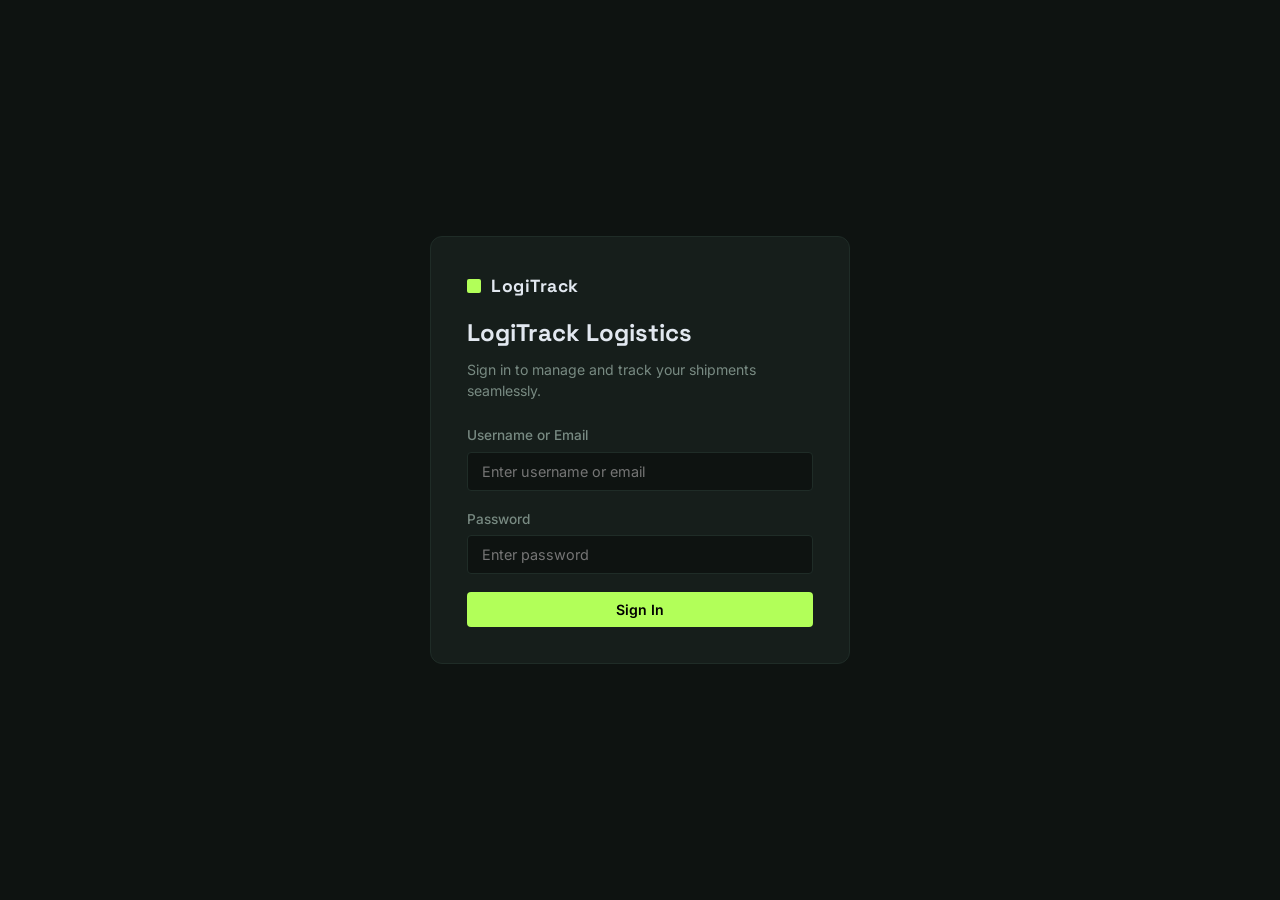
<file: LogiTrackWebV1.0/wwwroot/index.html>
<!DOCTYPE html>
<html lang="en">
<head>
    <meta charset="UTF-8" />
    <meta name="viewport" content="width=device-width, initial-scale=1.0" />
    <title>LogiTrack — Customer Portal</title>
    <link rel="preconnect" href="https://fonts.googleapis.com" />
    <link rel="preconnect" href="https://fonts.gstatic.com" crossorigin />
    <link href="https://fonts.googleapis.com/css2?family=Space+Grotesk:wght@500;600;700&family=Inter:wght@400;500;600&family=IBM+Plex+Mono:wght@500&display=swap" rel="stylesheet" />
    <link rel="stylesheet" href="styles.css" />
</head>
<body>

    <!-- Auth / Login Panel -->
    <main id="view-login" class="login">
        <div class="login__panel">
            <div class="brand">
                <span class="brand__mark" aria-hidden="true"></span>
                <span class="brand__name">LogiTrack</span>
            </div>
            <h1 class="login__title">LogiTrack Logistics</h1>
            <p class="login__sub">Sign in to manage and track your shipments seamlessly.</p>

            <div class="field">
                <label for="login-username">Username or Email</label>
                <input id="login-username" type="text" placeholder="Enter username or email" />
            </div>
            <div class="field">
                <label for="login-password">Password</label>
                <input id="login-password" type="password" placeholder="Enter password" />
            </div>

            <button id="btn-login" class="btn btn--primary btn--block">Sign In</button>
            <p id="login-error" class="form-error" hidden></p>
        </div>
    </main>

    <!-- Main App Panel -->
    <div id="view-app" class="app" hidden>
        <header class="topbar">
            <div class="brand">
                <span class="brand__mark" aria-hidden="true"></span>
                <span class="brand__name">LogiTrack</span>
                <small style="font-size: 0.75rem; color: var(--text-muted);">[Customer Portal]</small>
            </div>
            <div class="topbar__user">
                <span id="user-name" class="topbar__who">User</span>
                <button id="btn-logout" class="btn btn--ghost">Sign out</button>
            </div>
        </header>

        <nav class="tabs" role="tablist">
            <button class="tab is-active" data-tab="new">New Shipment</button>
            <button class="tab" data-tab="list">My Requests</button>
            <button class="tab" data-tab="track">Track Shipment</button>
        </nav>

        <!-- Tab 1: Create Shipment -->
        <section id="panel-new" class="panel">
            <div class="grid">
                <div class="card">
                    <h2 class="card__title">Request a Shipment</h2>
                    <p class="card__hint">Provide shipment details to generate an instant route and price estimate.</p>

                    <div class="field">
                        <label for="req-weight">Weight (kg)</label>
                        <input id="req-weight" type="number" min="0.1" step="0.1" placeholder="e.g. 10.5" />
                    </div>
                    <div class="field">
                        <label for="req-warehouse">Collect From (Warehouse)</label>
                        <select id="req-warehouse"><option value="">Select origin warehouse</option></select>
                    </div>
                    <div class="field">
                        <label for="req-station">Deliver To (Station)</label>
                        <select id="req-station"><option value="">Select destination station</option></select>
                    </div>
                    <div class="field">
                        <label for="req-date">Scheduled Date</label>
                        <input id="req-date" type="date" />
                    </div>

                    <div class="actions">
                        <button id="btn-quote" class="btn btn--outline">Calculate Price</button>
                        <button id="btn-submit" class="btn btn--primary" disabled>Submit Request</button>
                    </div>
                </div>

                <aside class="card card--quote">
                    <div class="quote__empty" id="quote-empty">
                        <p>Fill out the form to calculate fee breakdowns.</p>
                    </div>
                    <div class="quote__body" id="quote-body" hidden>
                        <span class="quote__label">Estimated Total</span>
                        <div class="quote__total"><span id="quote-total">0.00</span> <span class="quote__ccy">EGP</span></div>
                        <dl class="quote__lines">
                            <div><dt>Base Fee</dt><dd id="q-base">—</dd></div>
                            <div><dt>Weight Rate</dt><dd id="q-weight">—</dd></div>
                        </dl>
                    </div>
                </aside>
            </div>
        </section>

        <!-- Tab 2: User Shipments List -->
        <section id="panel-list" class="panel" hidden>
            <div class="panel__head">
                <h2 class="card__title">My Shipments</h2>
                <button id="btn-refresh-user" class="btn btn--ghost">Refresh</button>
            </div>
            <div id="requests-empty" class="quote__empty" hidden>
                <p>No active shipment requests found.</p>
            </div>
            <div class="table-container">
                <table class="data-table">
                    <thead>
                        <tr>
                            <th>Tracking #</th>
                            <th>Route</th>
                            <th>Weight</th>
                            <th>Status</th>
                            <th>Action</th>
                        </tr>
                    </thead>
                    <tbody id="user-shipments-body"></tbody>
                </table>
            </div>
        </section>

        <!-- Tab 3: Track Shipment -->
        <section id="panel-track" class="panel" hidden>
            <div class="card">
                <h2 class="card__title">Track Shipment Status</h2>
                <div class="field" style="margin-top: 15px;">
                    <input id="track-input" type="text" placeholder="Enter Tracking Number (e.g., LT-20260911-AB12CD)" />
                </div>
                <button id="btn-track" class="btn btn--primary">Search Track</button>
                <div id="track-result" style="margin-top: 20px;" hidden></div>
            </div>
        </section>
    </div>

    <script src="auth.js"></script>
    <script src="app.js"></script>
</body>
</html>
</file>
<file: LogiTrackWebV1.0/wwwroot/styles.css>
/* ============================================================
   LogiTrack Unified Stylesheet (styles.css)
   ============================================================ */

[hidden] {
    display: none !important;
}

:root {
    --bg-dark: #0e1311;
    --bg-card: #161e1b;
    --border-color: #1f2c27;
    --text-main: #e2e8f0;
    --text-muted: #788a82;
    --accent-primary: #B2FF59;
    --accent-hover: #9ce63c;
    --danger: #ef4444;
    --warning: #f59e0b;
    --info: #3b82f6;
    --font-family: 'Inter', system-ui, -apple-system, sans-serif;
    --font-heading: 'Space Grotesk', system-ui, sans-serif;
    --font-mono: 'IBM Plex Mono', monospace;
    --radius-sm: 4px;
    --radius-md: 8px;
    --radius-lg: 12px;
    --transition: all 0.2s ease-in-out;
}

* {
    box-sizing: border-box;
    margin: 0;
    padding: 0;
}

body {
    background-color: var(--bg-dark);
    color: var(--text-main);
    font-family: var(--font-family);
    font-size: 14px;
    line-height: 1.5;
    min-height: 100vh;
}

a {
    color: var(--accent-primary);
    text-decoration: none;
}

/* --- Brand --- */
.brand {
    display: flex;
    align-items: center;
    gap: 10px;
    font-family: var(--font-heading);
    font-weight: 700;
    letter-spacing: 0.5px;
    color: var(--text-main);
}

.brand__mark {
    width: 14px;
    height: 14px;
    background-color: var(--accent-primary);
    border-radius: 2px;
    display: inline-block;
}

.brand__name {
    font-size: 1.1rem;
}

/* --- Topbar & Header Navigation --- */
.app-header,
.topbar {
    display: flex;
    justify-content: space-between;
    align-items: center;
    padding: 16px 24px;
    background-color: var(--bg-card);
    border-bottom: 1px solid var(--border-color);
}

.user-info,
.topbar__user {
    display: flex;
    align-items: center;
    gap: 16px;
    color: var(--text-muted);
    font-weight: 500;
}

.tabs {
    display: flex;
    gap: 8px;
    padding: 12px 24px;
    background-color: var(--bg-dark);
    border-bottom: 1px solid var(--border-color);
}

.tab,
.nav-item {
    background: transparent;
    border: none;
    color: var(--text-muted);
    padding: 8px 16px;
    border-radius: var(--radius-md);
    font-weight: 500;
    cursor: pointer;
    transition: var(--transition);
}

    .tab.is-active,
    .tab:hover,
    .nav-item.active {
        background-color: var(--bg-card);
        color: var(--accent-primary);
    }

/* --- Layout Grid --- */
.app,
.app-container {
    max-width: 1100px;
    margin: 0 auto;
    padding: 24px;
}

.panel {
    background-color: var(--bg-card);
    border: 1px solid var(--border-color);
    border-radius: var(--radius-lg);
    padding: 24px;
    margin-bottom: 24px;
}

.panel__head {
    display: flex;
    justify-content: space-between;
    align-items: center;
    margin-bottom: 20px;
    gap: 16px;
    flex-wrap: wrap;
}

.grid {
    display: grid;
    grid-template-columns: 1fr 340px;
    gap: 24px;
}

@media (max-width: 768px) {
    .grid {
        grid-template-columns: 1fr;
    }
}

/* --- Cards & Panels --- */
.card {
    background-color: var(--bg-card);
    border: 1px solid var(--border-color);
    border-radius: var(--radius-lg);
    padding: 24px;
}

.card__title,
h2,
h3 {
    font-family: var(--font-heading);
    color: var(--text-main);
    margin-bottom: 8px;
}

.card__hint {
    color: var(--text-muted);
    margin-bottom: 24px;
    font-size: 0.9rem;
}

/* --- Inputs & Form Fields --- */
.field {
    display: flex;
    flex-direction: column;
    gap: 6px;
    margin-bottom: 18px;
}

    .field label {
        font-size: 0.85rem;
        font-weight: 500;
        color: var(--text-muted);
    }

.field__note {
    font-size: 0.75rem;
    color: var(--text-muted);
    margin-top: 2px;
}

input[type="text"],
input[type="number"],
input[type="password"],
input[type="date"],
input[type="email"],
select,
textarea {
    background-color: var(--bg-dark);
    border: 1px solid var(--border-color);
    color: var(--text-main);
    padding: 10px 14px;
    border-radius: var(--radius-sm);
    outline: none;
    font-family: inherit;
    font-size: 0.9rem;
    width: 100%;
    transition: var(--transition);
}

    input:focus,
    select:focus,
    textarea:focus {
        border-color: var(--accent-primary);
    }

/* --- Buttons --- */
button {
    font-family: inherit;
    cursor: pointer;
    border: none;
    border-radius: var(--radius-sm);
    transition: var(--transition);
}

.actions {
    display: flex;
    gap: 12px;
    margin-top: 24px;
    flex-wrap: wrap;
}

.btn,
.btn-action {
    padding: 9px 16px;
    font-size: 0.88rem;
    font-weight: 600;
    display: inline-flex;
    align-items: center;
    justify-content: center;
    border-radius: var(--radius-sm);
    text-decoration: none;
}

.btn--primary,
.btn-add {
    background-color: var(--accent-primary);
    color: #000;
}

    .btn--primary:hover:not(:disabled),
    .btn-add:hover {
        background-color: var(--accent-hover);
    }

.btn--outline,
.btn-edit {
    background: transparent;
    border: 1px solid var(--border-color);
    color: var(--text-main);
}

    .btn--outline:hover,
    .btn-edit:hover {
        background-color: var(--border-color);
        border-color: var(--text-muted);
    }

.btn-delete {
    background-color: rgba(239, 68, 68, 0.15);
    color: var(--danger);
    border: 1px solid rgba(239, 68, 68, 0.3);
}

    .btn-delete:hover {
        background-color: var(--danger);
        color: #fff;
    }

.btn--ghost,
.btn-secondary {
    background: transparent;
    color: var(--text-muted);
    border: 1px solid var(--border-color);
}

    .btn--ghost:hover,
    .btn-secondary:hover {
        color: var(--text-main);
        background-color: var(--border-color);
    }

.btn--block {
    width: 100%;
}

.btn:disabled {
    opacity: 0.4;
    cursor: not-allowed;
}

/* --- Inline row-action buttons (tables in all portals) --- */
.btn-action {
    padding: 6px 12px;
    font-size: 0.78rem;
    font-weight: 600;
    border-radius: var(--radius-sm);
}

.btn-view {
    background: transparent;
    border: 1px solid var(--info);
    color: var(--info);
}

    .btn-view:hover {
        background: rgba(59, 130, 246, 0.15);
    }

.row-actions {
    display: flex;
    gap: 6px;
    flex-wrap: wrap;
}

/* --- Quotes & Sidebars --- */
.card--quote {
    background-color: #111815;
}

.quote__empty {
    display: flex;
    flex-direction: column;
    align-items: center;
    justify-content: center;
    text-align: center;
    min-height: 200px;
    color: var(--text-muted);
}

.quote__label {
    font-size: 0.8rem;
    text-transform: uppercase;
    color: var(--text-muted);
    letter-spacing: 0.5px;
}

.quote__total {
    font-size: 2.2rem;
    font-weight: 700;
    font-family: var(--font-mono);
    color: var(--accent-primary);
    margin: 6px 0 16px;
}

.quote__ccy {
    font-size: 1rem;
    color: var(--text-muted);
}

.quote__lines {
    display: flex;
    flex-direction: column;
    gap: 8px;
    border-top: 1px solid var(--border-color);
    padding-top: 12px;
}

    .quote__lines div {
        display: flex;
        justify-content: space-between;
        font-size: 0.85rem;
    }

    .quote__lines dt {
        color: var(--text-muted);
    }

    .quote__lines dd {
        font-family: var(--font-mono);
    }

/* --- Login Panel --- */
.login {
    display: flex;
    align-items: center;
    justify-content: center;
    min-height: 100vh;
    padding: 24px;
}

.login__panel {
    background-color: var(--bg-card);
    border: 1px solid var(--border-color);
    border-radius: var(--radius-lg);
    padding: 36px;
    width: 100%;
    max-width: 420px;
}

.login__title {
    font-family: var(--font-heading);
    font-size: 1.5rem;
    margin: 16px 0 8px;
}

.login__sub {
    color: var(--text-muted);
    font-size: 0.88rem;
    margin-bottom: 24px;
}

.form-error {
    color: var(--danger);
    font-size: 0.8rem;
    margin-top: 8px;
}

/* --- Dashboard / Metrics --- */
.dashboard {
    display: flex;
    min-height: 100vh;
}

.sidebar {
    width: 260px;
    background-color: var(--bg-card);
    border-right: 1px solid var(--border-color);
    padding: 20px;
    display: flex;
    flex-direction: column;
    justify-content: space-between;
}

.main-content {
    flex: 1;
    padding: 30px;
    overflow-y: auto;
}

.stats-grid {
    display: grid;
    grid-template-columns: repeat(auto-fit, minmax(200px, 1fr));
    gap: 16px;
    margin-bottom: 24px;
}

.stat-card {
    background-color: var(--bg-card);
    border: 1px solid var(--border-color);
    border-radius: var(--radius-md);
    padding: 20px;
}

.stat-title {
    color: var(--text-muted);
    font-size: 0.85rem;
    margin-bottom: 5px;
}

.stat-value {
    font-size: 1.8rem;
    font-weight: 700;
    font-family: var(--font-mono);
    color: var(--accent-primary);
}

    .stat-value.pending {
        color: var(--warning);
    }

    .stat-value.completed {
        color: var(--accent-primary);
    }

/* --- Data Tables --- */
.table-container {
    background-color: var(--bg-card);
    border: 1px solid var(--border-color);
    border-radius: var(--radius-md);
    overflow-x: auto;
}

table,
.data-table {
    width: 100%;
    border-collapse: collapse;
    text-align: left;
}

th,
td {
    padding: 14px 18px;
    border-bottom: 1px solid var(--border-color);
}

th {
    background-color: #111815;
    color: var(--text-muted);
    font-size: 0.8rem;
    text-transform: uppercase;
    letter-spacing: 0.5px;
}

/* --- Badges --- */
.badge {
    padding: 4px 8px;
    border-radius: var(--radius-sm);
    font-size: 0.75rem;
    font-weight: 600;
    display: inline-block;
}

.badge-pending {
    background-color: rgba(245, 158, 11, 0.15);
    color: var(--warning);
    border: 1px solid rgba(245, 158, 11, 0.3);
}

.badge-in-transit {
    background-color: rgba(59, 130, 246, 0.15);
    color: var(--info);
    border: 1px solid rgba(59, 130, 246, 0.3);
}

.badge-delivered {
    background-color: rgba(178, 255, 89, 0.15);
    color: var(--accent-primary);
    border: 1px solid rgba(178, 255, 89, 0.3);
}

/* --- Modals --- */
.modal {
    position: fixed;
    top: 0;
    left: 0;
    width: 100vw;
    height: 100vh;
    background-color: rgba(0, 0, 0, 0.8);
    display: flex;
    align-items: center;
    justify-content: center;
    z-index: 1000;
    padding: 16px;
}

.modal-content {
    background-color: var(--bg-card);
    border: 1px solid var(--border-color);
    border-radius: var(--radius-lg);
    padding: 25px;
    width: 450px;
    max-width: 90vw;
    max-height: 90vh;
    overflow-y: auto;
}

    .modal-content.wide {
        width: 560px;
    }

/* --- Form grid (used in admin/driver modals) --- */
.form-grid {
    display: grid;
    grid-template-columns: 1fr 1fr;
    gap: 16px 18px;
}

    .form-grid .field.full {
        grid-column: 1 / -1;
    }

@media (max-width: 600px) {
    .form-grid {
        grid-template-columns: 1fr;
    }
}

/* --- Timeline (tracking modal) --- */
.timeline {
    display: flex;
    flex-direction: column;
    gap: 0;
    margin-top: 12px;
}

.timeline-item {
    position: relative;
    padding: 4px 0 18px 24px;
    border-left: 2px solid var(--border-color);
}

    .timeline-item:last-child {
        border-left-color: transparent;
        padding-bottom: 0;
    }

    .timeline-item::before {
        content: '';
        position: absolute;
        left: -6px;
        top: 4px;
        width: 10px;
        height: 10px;
        border-radius: 50%;
        background: var(--accent-primary);
    }

.timeline-station {
    font-weight: 600;
    color: var(--text-main);
}

.timeline-info {
    color: var(--text-muted);
    font-size: 0.85rem;
    margin-top: 2px;
}

.timeline-time {
    color: var(--text-muted);
    font-size: 0.75rem;
    margin-top: 2px;
    font-family: var(--font-mono);
}

.muted-note {
    color: var(--text-muted);
    font-size: 0.8rem;
    margin-top: 6px;
}

/* --- Tracking route line (used by script.js / future) --- */
.route-progress {
    position: relative;
    height: 4px;
    background: var(--border-color);
    border-radius: 2px;
    margin: 24px 0;
    overflow: hidden;
}

.route-progress__bar {
    position: absolute;
    left: 0;
    top: 0;
    height: 100%;
    background: var(--accent-primary);
    transition: width 0.3s ease-in-out;
}

.route-stations {
    display: flex;
    justify-content: space-between;
    align-items: flex-start;
    gap: 8px;
    margin-top: 12px;
}

.station-wrapper {
    display: flex;
    flex-direction: column;
    align-items: center;
    gap: 6px;
    flex: 1;
    min-width: 0;
}

.station-point {
    width: 28px;
    height: 28px;
    border-radius: 50%;
    background: var(--bg-dark);
    border: 2px solid var(--border-color);
    color: var(--text-muted);
    display: flex;
    align-items: center;
    justify-content: center;
    font-size: 0.75rem;
    font-weight: 600;
    cursor: pointer;
    transition: var(--transition);
}

    .station-point.completed {
        background: var(--accent-primary);
        border-color: var(--accent-primary);
        color: #000;
    }

    .station-point.active {
        background: var(--bg-card);
        border-color: var(--accent-primary);
        color: var(--accent-primary);
        box-shadow: 0 0 0 4px rgba(178, 255, 89, 0.15);
    }

.station-label {
    font-size: 0.72rem;
    color: var(--text-muted);
    text-align: center;
    word-break: break-word;
    line-height: 1.2;
}

/* --- Small tags used in tables (legacy script.js) --- */
.id-tag {
    display: inline-block;
    padding: 2px 6px;
    background: var(--bg-dark);
    border: 1px solid var(--border-color);
    border-radius: var(--radius-sm);
    font-family: var(--font-mono);
    font-size: 0.75rem;
    color: var(--text-muted);
}

.tracking-tag {
    display: inline-block;
    margin-left: 6px;
    font-family: var(--font-mono);
    font-size: 0.78rem;
    color: var(--accent-primary);
}

/* --- Utility spacing --- */
.mt-8 {
    margin-top: 8px;
}

.mt-16 {
    margin-top: 16px;
}

.mt-24 {
    margin-top: 24px;
}

.mb-0 {
    margin-bottom: 0;
}
</file>
